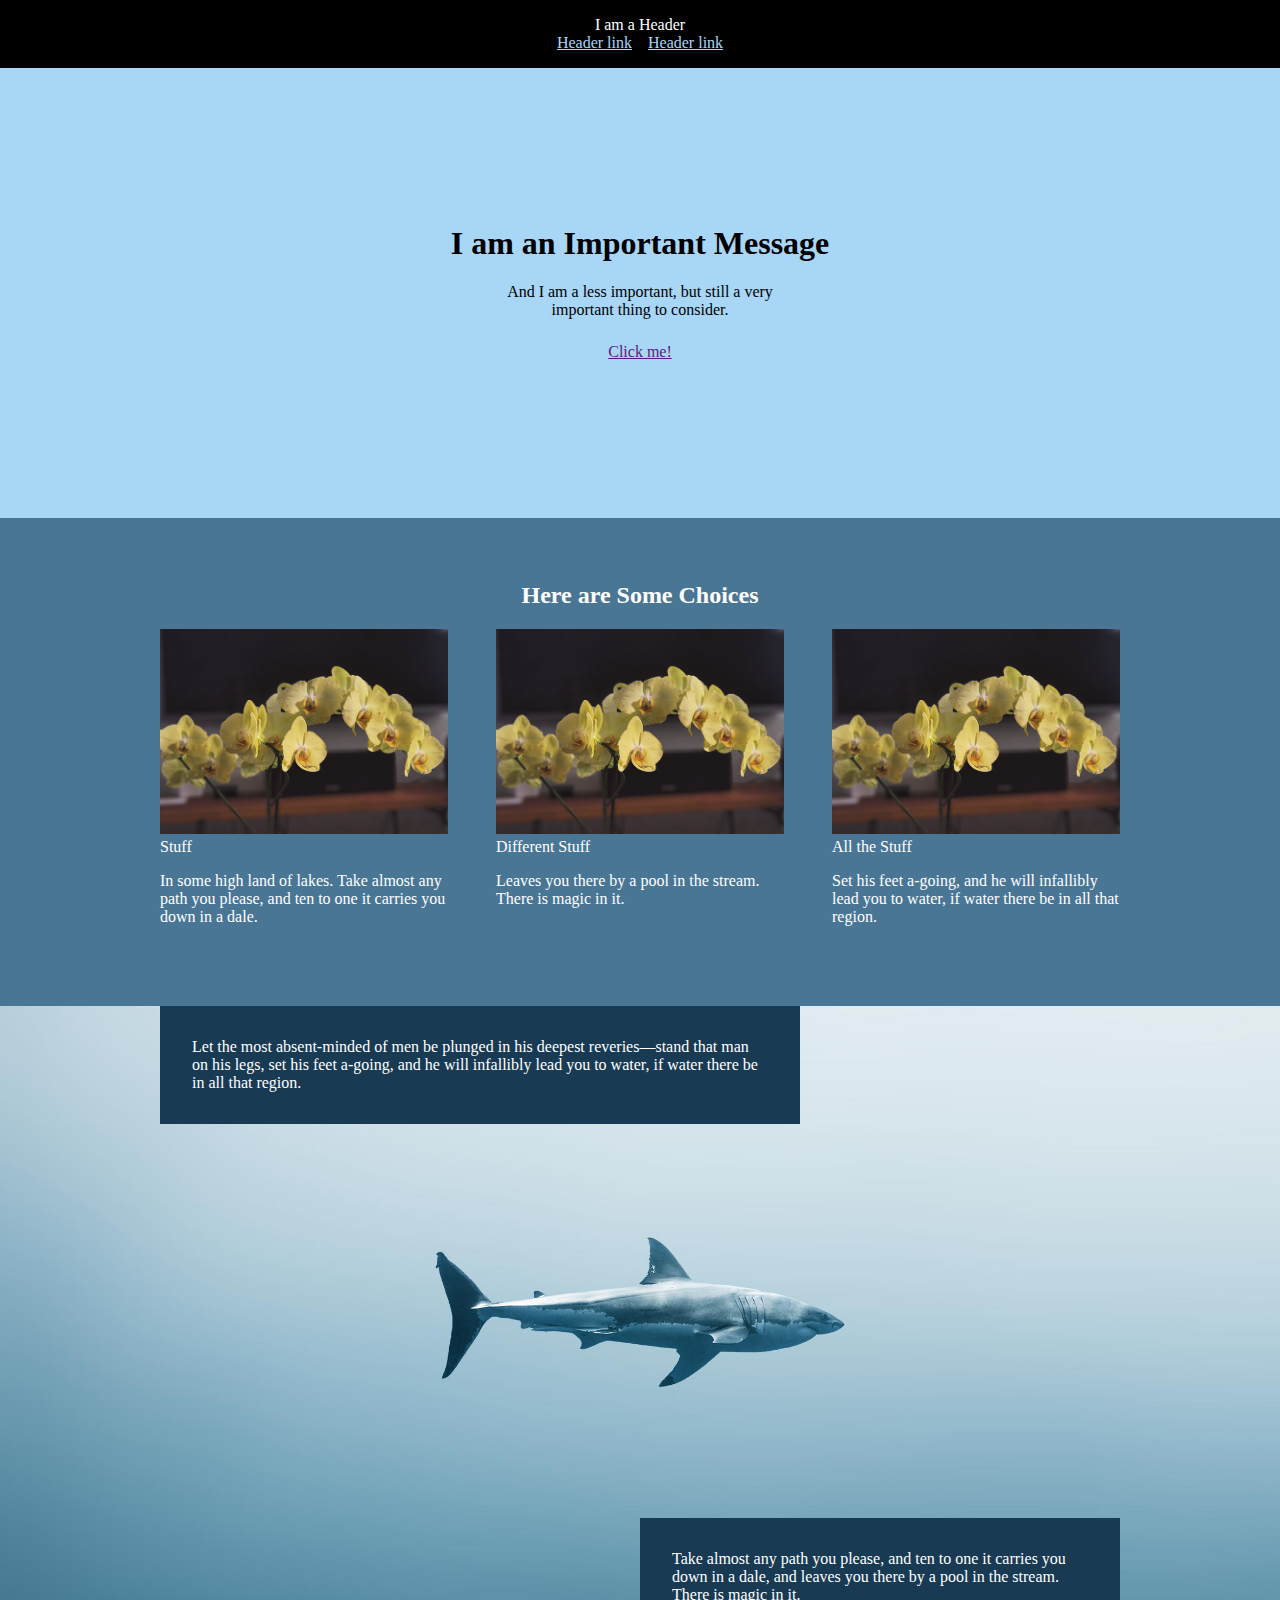
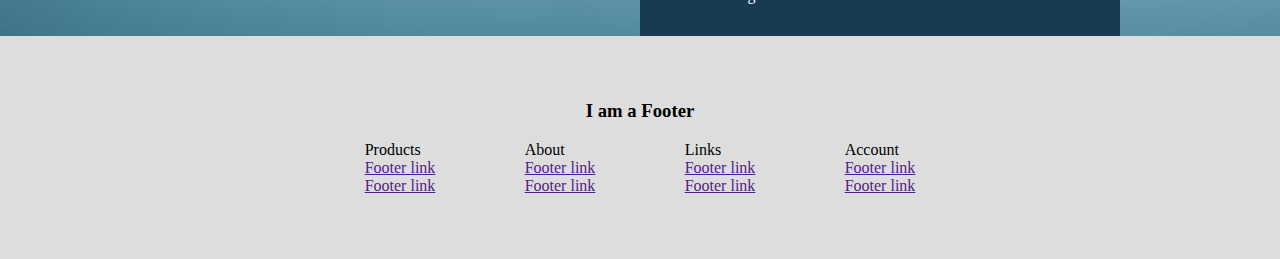
<file: grid-landing.html>
<!doctype html>
<html>
<head>
  <meta charset="utf-8">
  <style>
    html,
    body {
      margin: 0;
      padding: 0;
    }
    h1, h2, h3 {
      margin-top: 0;
      text-align: center;
    }
    .subtitle {
      text-align: center;
    }
    .menulist {
      margin: 0;
      list-style: none;
      padding: 0;
    }
    .landing_cta {
      margin-top: 1.5em;
      text-align: center;
    }

    .grid {
      box-sizing: border-box;
      display: grid;
      grid-template-columns: minmax(2em,1fr) repeat(6,minmax(auto,10em))
      minmax(2em,1fr);
    }

    .grid_2-8 {
      grid-column: 2 / 8;
    }

    .grid_3-7 {
      grid-column: 3 / 7;
    }
    .grid_4-6 {
      grid-column: 4 / 6;
    }
    .grid_cols-3max {
      grid-template-columns: repeat(auto-fit, minmax(18em, 1fr));
      grid-gap: 3em;
    }

    .header {
      background-color: #000;
      color: #fff;
      padding: 1em;
      position: sticky;
      text-align: center;
      top: 0;
      z-index: 10;
    }
    .header_menu {
      column-gap: 1em;
      display: flex;
      justify-content: center;
    }
    .header_menu-link {
      color: #a8d6f7;
    }

    .hero {
      align-content: center;
      background-color: #a8d6f7;
      min-height: 50vh;
      text-align: center;
    }

    .options {
      background-color: #4a7696;
      color: #fff;
      padding: 4em 0;
    }
    .options_item-img {
      width: 100%;
    }

    .info {
      padding: 8em 0;
    }

    .feature {
      min-height: 70vh;
    }
    .feature_img {
      background-image: url('/images/shark.jpg');
      background-size: cover;
      grid-column: 1 / 9;
      grid-row: 1 / 2; 
    }
    .feature_content {
      background-color: #183a53;
      color: #fff;
      grid-row-start: 1;
      padding: 2em 2em;
    }
    .feature_content-1 {
      align-self: start;
      grid-column: 2 / 6;
    }
    .feature_content-2 {
      align-self: end;
      grid-column: 5 / 8;
    }
    .footer {
      background-color: #ddd;
      justify-items: center;
      padding: 4em 1em;
    }
    .footer_menu-first {
      grid-column-start: 3;
    }
  </style>
</head>
<body>
  <header class="header grid">
    <div class="header_content grid_2-8">
      I am a Header
    </div>
    <nav class="grid_3-7">
      <ul class="header_menu menulist">
        <li>
          <a href="" class="header_menu-link">
            Header link
          </a>
        </li>
        <li>
          <a href="" class="header_menu-link">
            Header link
          </a>
        </li>
      </ul>
    </nav>
  </header>

  <section class="hero grid">
    <h1 class="hero_title grid_2-8">
      I am an Important Message
    </h1>
    <div class="hero_content grid_4-6">
      And I am a less important, but still a very important
      thing to consider.
      <div class="landing_cta">
        <a href="">
          Click me!
        </a>
      </div>
    </div>
  </section>

  <section class="options grid grid_2-8">
  <h2 class="options_title grid_2-8">
    Here are Some Choices
  </h2>
  <div class="options_content grid grid_2-8 grid_cols-3max">
    <div>
      <img src="/images/small/slide1.jpg" class="options_item-img">
      <div class="options_item-title">Stuff</div>
      <p>
        In some high land of lakes. Take almost any path
        you please, and ten to one it carries you down in a dale.
      </p>
    </div>
    <div>
      <img src="/images/small/slide1.jpg" class="options_item-img">
      <div class="options_item-title">Different Stuff</div>
      <p>
        Leaves you there by a pool in the stream. There is
        magic in it.
      </p>
    </div>
    <div>
      <img src="/images/small/slide1.jpg" class="options_item-img">
      <div class="options_item-title">All the Stuff</div>
      <p>
        Set his feet a-going, and he will infallibly lead
        you to water, if water there be in all that region.
      </p>
    </div>
  </div>
</section>

  <section class="feature grid">
    <div class="feature_img"></div>
    <div class="feature_content feature_content-1">
      Let the most absent-minded of men be plunged in his
      deepest reveries—stand that man on his legs, set his
      feet a-going, and he will infallibly lead you to water,
      if water there be in all that region.
    </div>
    <div class="feature_content feature_content-2">
      Take almost any path you please, and ten to one it
      carries you down in a dale, and leaves you there by a
      pool in the stream. There is magic in it.
    </div>
  </section>

  <footer class="footer grid">
    <h3 class="footer_title grid_2-8">
      I am a Footer
    </h3>
    <ul class="menulist footer_menu-first">
      <li>
        Products
      </li>
      <li>
        <a href="">Footer link</a>
      </li>
      <li>
        <a href="">Footer link</a>
      </li>
    </ul>
    <ul class="menulist">
      <li>
        About
      </li>
      <li>
        <a href="">Footer link</a>
      </li>
      <li>
        <a href="">Footer link</a>
      </li>
    </ul>
    <ul class="menulist">
      <li>
        Links
      </li>
      <li>
        <a href="">Footer link</a>
      </li>
      <li>
        <a href="">Footer link</a>
      </li>
    </ul>
    <ul class="menulist">
      <li>
        Account
      </li>
      <li>
        <a href="">Footer link</a>
      </li>
      <li>
        <a href="">Footer link</a>
      </li>
    </ul>
  </footer>

</body>
</html>
</file>
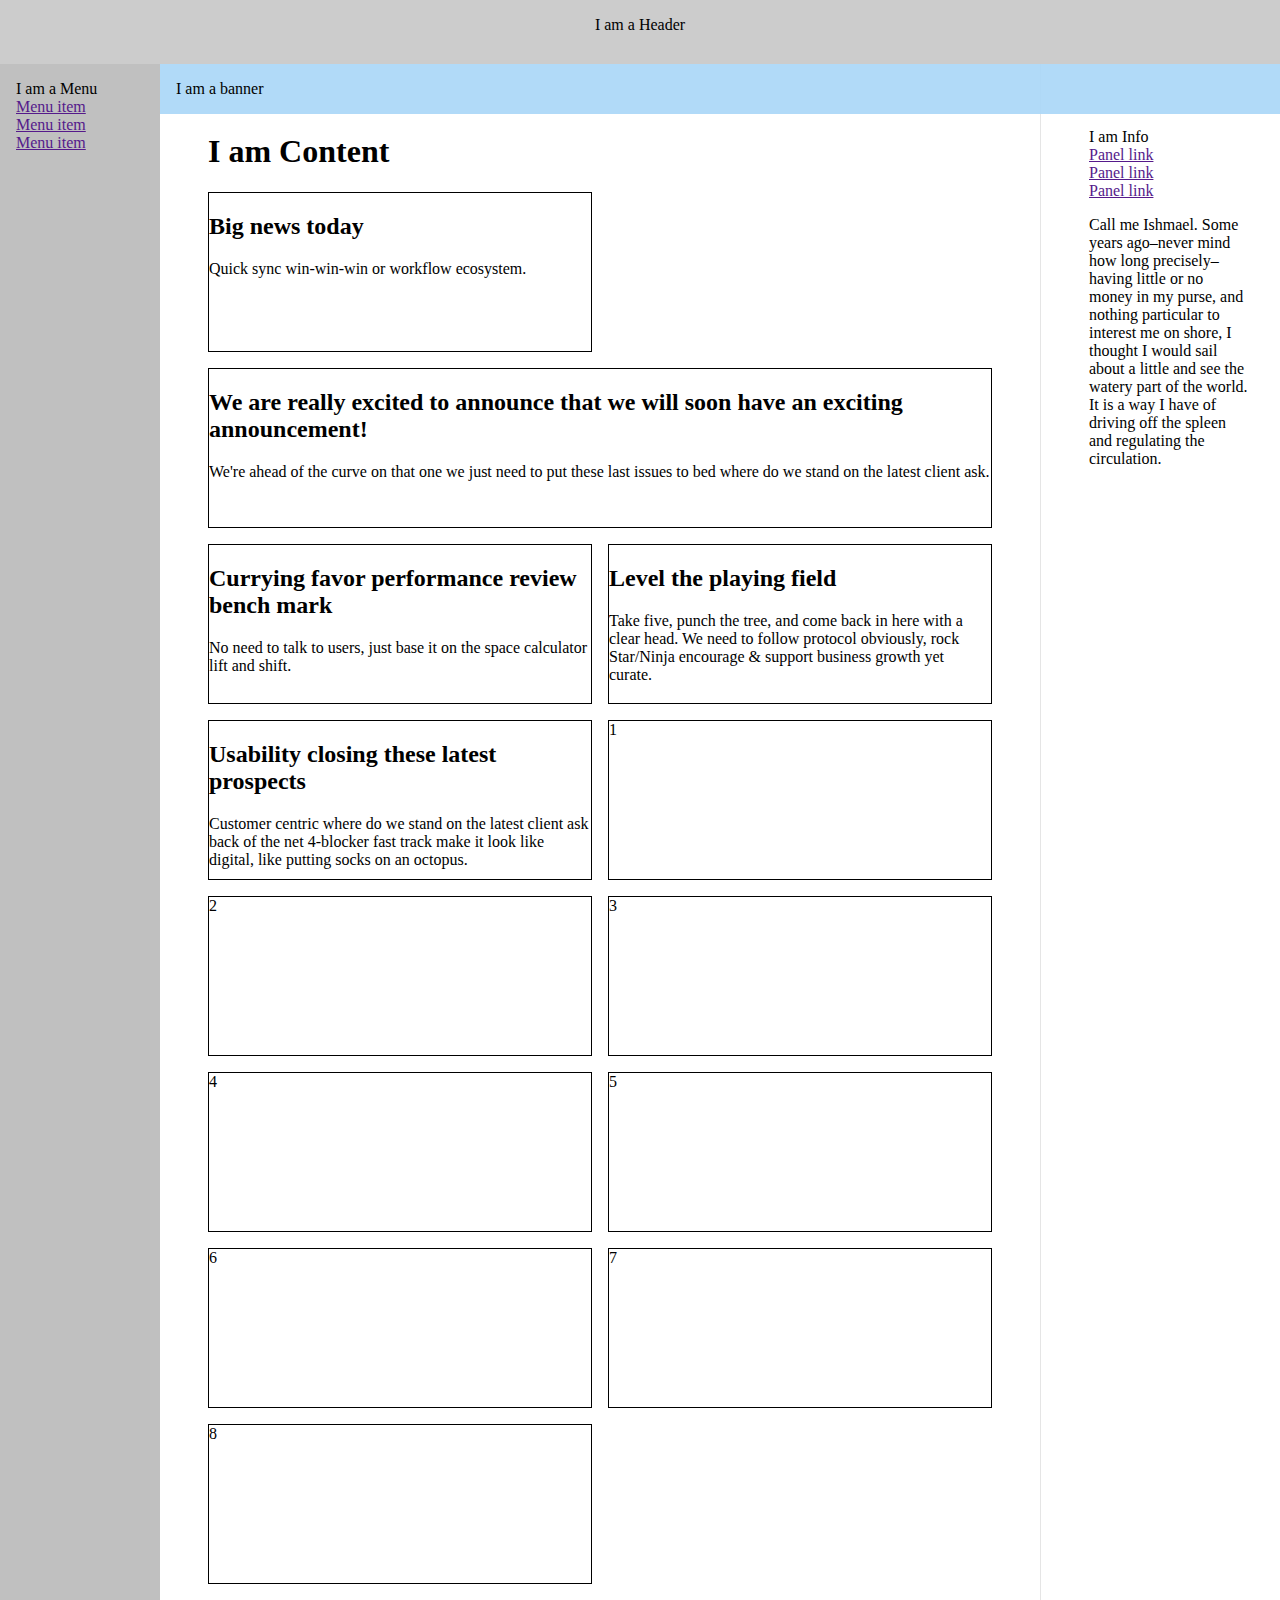
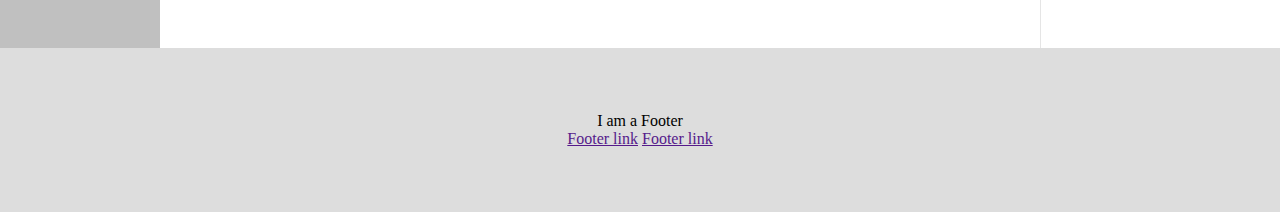
<file: grid.html>
<!doctype html>
<html>
<head>
  <meta charset="utf-8">
  <style>
    html,
    body {
      border: 0;
      margin: 0;
    }
    .grid-container {
      display:  grid;
      grid-template-areas: "header header header" "menu content panel"
      "footer footer footer";
      grid-template-columns: 10em 1fr 15em;;
      grid-template-rows: minmax(4em, auto) 1fr auto;
      min-height: 100vh;
    }
    .grid-container > div {
      box-sizing: border-box;
      position: relative;
    }
    .grid-header {
      background-color: #ccc;
      grid-area: header;
      padding: 1em;
      text-align: center;
    }
    .grid-menu {
      background-color: #c0c0c0;
      grid-area: menu;
      padding: 1em;
    }
    .grid-menu ul,
    .grid-panel ul,
    .grid-footer ul {
      list-style: none;
      margin: 0;
      padding: 0;
    }
    .grid-content {
      grid-area: content;;
      padding: 3em 3em 4em;
    }
    .grid-panel {
      border-left: 1px solid rgba(0,0,0,0.1);
      grid-area: panel;
      padding: 4em 2em 4em 3em;
    }
    .grid-footer {
      background-color: #ddd;
      grid-area: footer;
      padding: 4em 1em;
      text-align: center;
    }
    .grid-footer li {
      display: inline-block;
    }
    .grid-expand {
      background-color: rgba(255,255,255,0.8);
      box-shadow: 0 0 20px 0 rgba(0,0,0,0.3);
      grid-column: content;
      grid-row: header-start / footer-end;
      z-index: 2;
    }
    .grid-banner {
      align-self: start;
      background-color: rgba(168,214,247,0.9);
      grid-column: content-start / panel-end;
      grid-row-start: content-start;
      padding: 1em;
      position: sticky;
      top: 0;
      z-index: 10;
    }

    .grid {
      display: grid;
      grid-template-columns: repeat(auto-fit, minmax(275px, 1fr));
      grid-auto-rows: minmax(10em,1fr);
      grid-gap: 1em;
    }
    .grid > div {
      border:  1px solid #000;
    }
    .grid-feature {
      grid-column: span 2;
    }
  </style>
</head>
<body>
  <div class="grid-container">
    <header class="grid-header">
      I am a Header
    </header>
    <div class="grid-banner">
      I am a banner
    </div>
    <nav class="grid-menu">
      I am a Menu
  <ul>
    <li>
      <a href="">
        Menu item
      </a>
    </li>
    <li>
      <a href="">
        Menu item
      </a>
    </li>
    <li>
      <a href="">
        Menu item
      </a>
    </li>
  </ul>
    </nav>
    <article class="grid-content">
  <h1>
    I am Content
  </h1>
  <div class="grid">
    <div>
      <h2>Big news today</h2>
      Quick sync win-win-win or workflow ecosystem.
    </div>
    <div class="grid-feature">
      <h2>We are really excited to announce that we will soon have an exciting
      announcement!</h2>
      We're ahead of the curve on that one we just need to put these last
      issues to bed where do we stand on the latest client ask.
    </div>
    <div>
      <h2>Currying favor performance review bench mark</h2>
      No need to talk to users, just base it on the space calculator lift and
      shift.
    </div>
    <div>
      <h2>Level the playing field</h2>
      Take five, punch the tree, and come back in here with a clear head. We
      need to follow protocol obviously, rock Star/Ninja encourage &amp; support
      business growth yet curate.
    </div>
    <div>
      <h2>Usability closing these latest prospects </h2>
      Customer centric where do we stand on the latest client ask back of the
      net 4-blocker fast track make it look like digital, like putting socks
      on an octopus.
    </div>
    <div>
      1
    </div>
    <div>
      2
    </div>
    <div>
      3
    </div>
    <div>
      4
    </div>
    <div>
      5
    </div>
    <div>
      6
    </div>
    <div>
      7
    </div>
    <div>
      8
    </div>
  </div>
    </article>
    <aside class="grid-panel">
      I am Info
  <ul>
    <li>
      <a href="">
        Panel link
      </a>
    </li>
    <li>
      <a href="">
        Panel link
      </a>
    </li>
    <li>
      <a href="">
        Panel link
      </a>
    </li>
  </ul>
  <p>
    Call me Ishmael. Some years ago–never mind how long
    precisely–having little or no money in my purse, and nothing
    particular to interest me on shore, I thought I would sail about a
    little and see the watery part of the world. It is a way I have of
    driving off the spleen and regulating the circulation.
  </p>
    </aside>
    <footer class="grid-footer">
      I am a Footer
  <ul>
    <li>
      <a href="">
        Footer link
      </a>
    </li>
    <li>
      <a href="">
        Footer link
      </a>
    </li>
  </ul>
    </footer>
  </div>
</body>
</html>

<!--
<div class="grid">
  <div>
    <h2>Big news today</h2>
    Quick sync win-win-win or workflow ecosystem.
  </div>
  <div class="grid-feature">
    <h2>We are really excited to announce that we will soon have an exciting
    announcement!</h2>
    We're ahead of the curve on that one we just need to put these last issues
    to bed where do we stand on the latest client ask.
  </div>
  <div>
    <h2>Currying favor performance review bench mark</h2>
    No need to talk to users, just base it on the space calculator lift and
    shift.
  </div>
  <div>
    <h2>Level the playing field</h2>
    Take five, punch the tree, and come back in here with a clear head. We need
    to follow protocol obviously, rock Star/Ninja encourage &amp; support
    business growth yet curate.
  </div>
  <div>
    <h2>Usability closing these latest prospects </h2>
    Customer centric where do we stand on the latest client ask back of the net
    4-blocker fast track make it look like digital, like putting socks on an
    octopus.
  </div>
  <div>
    1
  </div>
  <div>
    2
  </div>
  <div>
    3
  </div>
  <div>
    4
  </div>
  <div>
    5
  </div>
  <div>
    6
  </div>
  <div>
    7
  </div>
  <div>
    8
  </div>
</div>
11.4.7 Exercises #1
-->
</file>
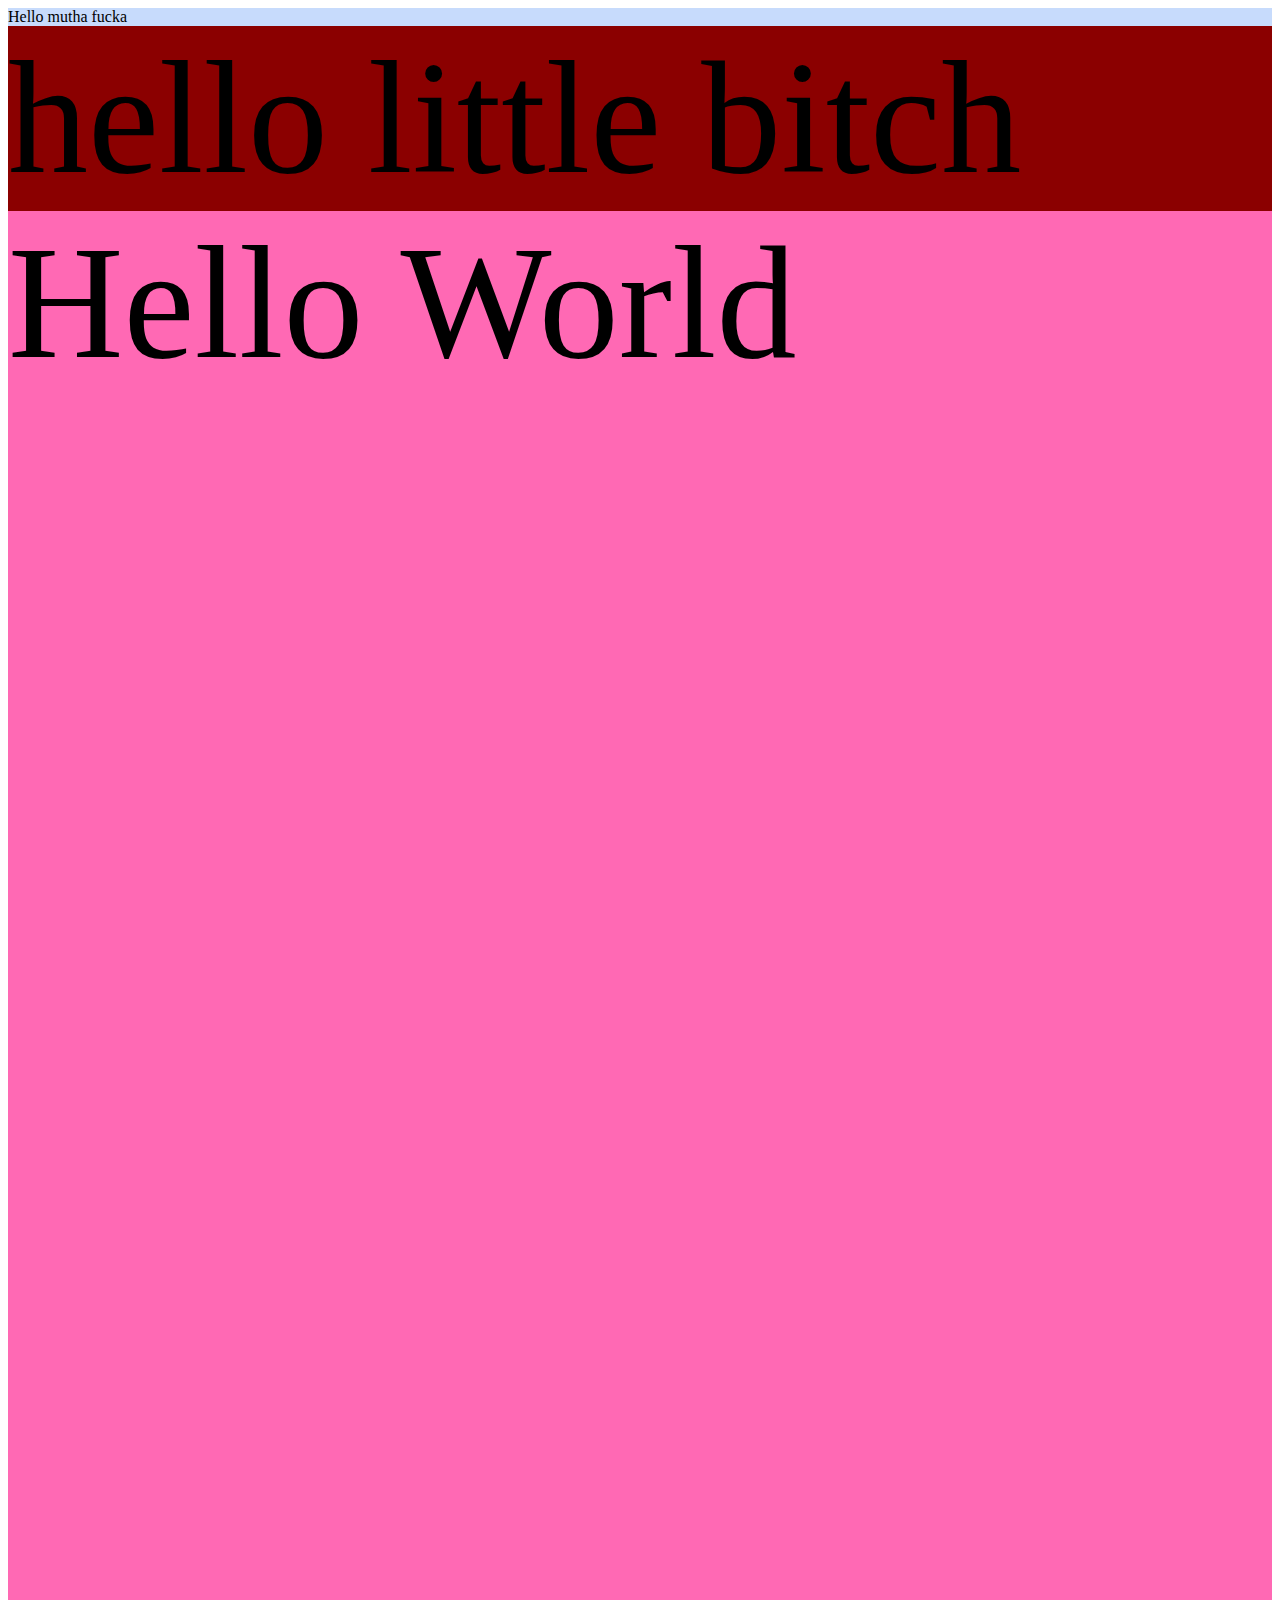
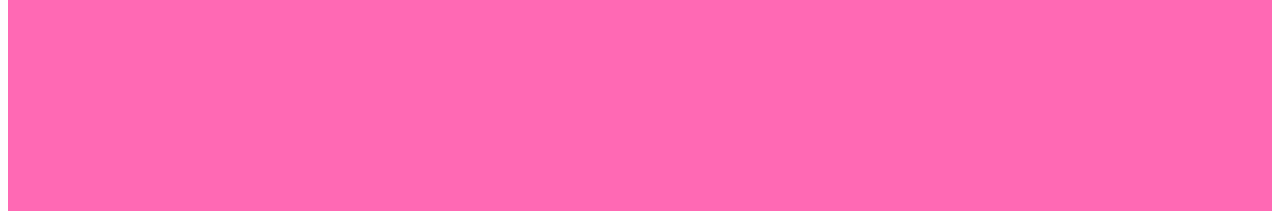
<file: test-index.html>
<!DOCTYPE html>
<html>
<head>
	<meta charset="utf-8">
	<style>
		/* HERO STYLES */
.full-hero {
  background-color: #c7dbfc;
  height: 50vh;
  font-size: 16px;
}
.little-hero {
  background-color: darkred;
  height: 10em;
  font-size: 10rem;
}
.inibiti-hero {
  background-color: hotpink;
  height: 10em;
  font-size: 10rem;
	</style>
	<meta name="viewport" content="width=device-width, initial-scale=1">
	<title></title>
</head>
<body>
	<div class="full-hero">
		Hello mutha fucka
		<div class="little-hero">
			hello little bitch
			<div class="inibiti-hero">
		Hello World
	        </div>
	    </div>
	</div>	

</body>
</html>
</file>
